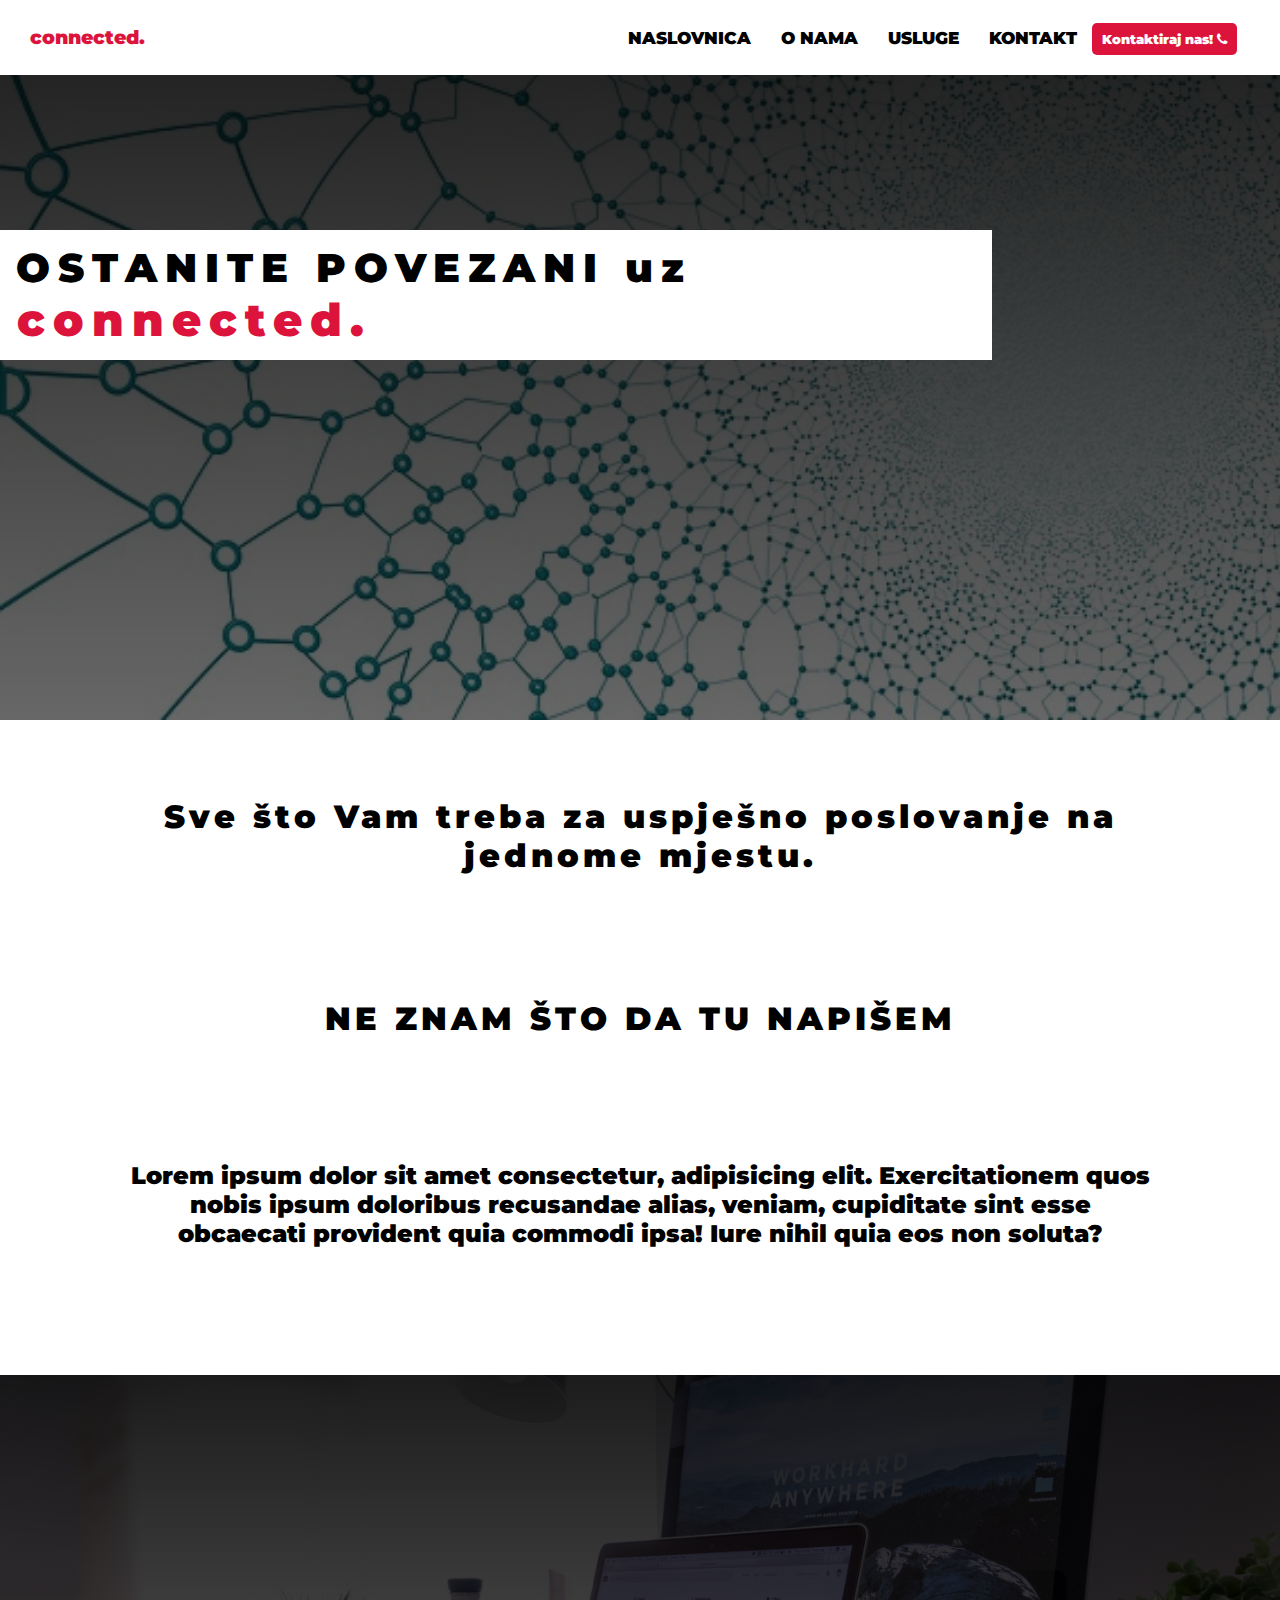
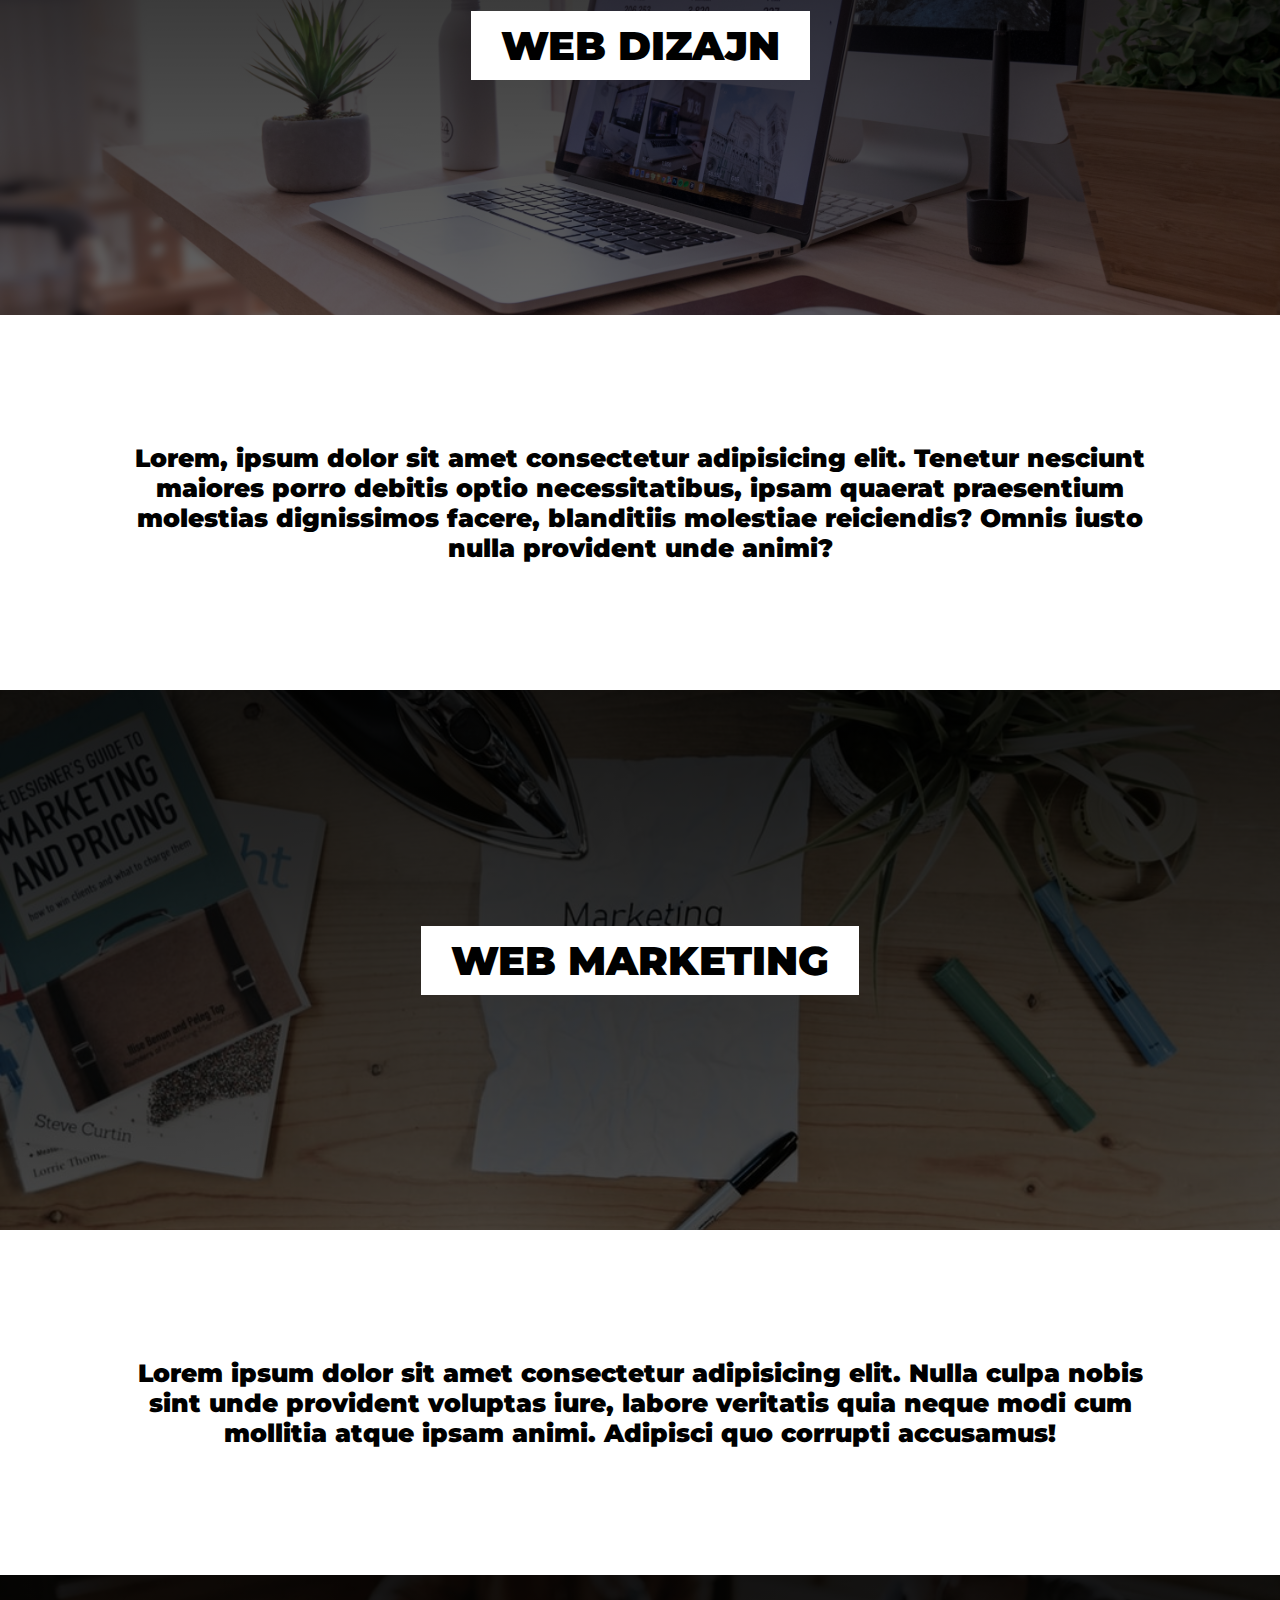
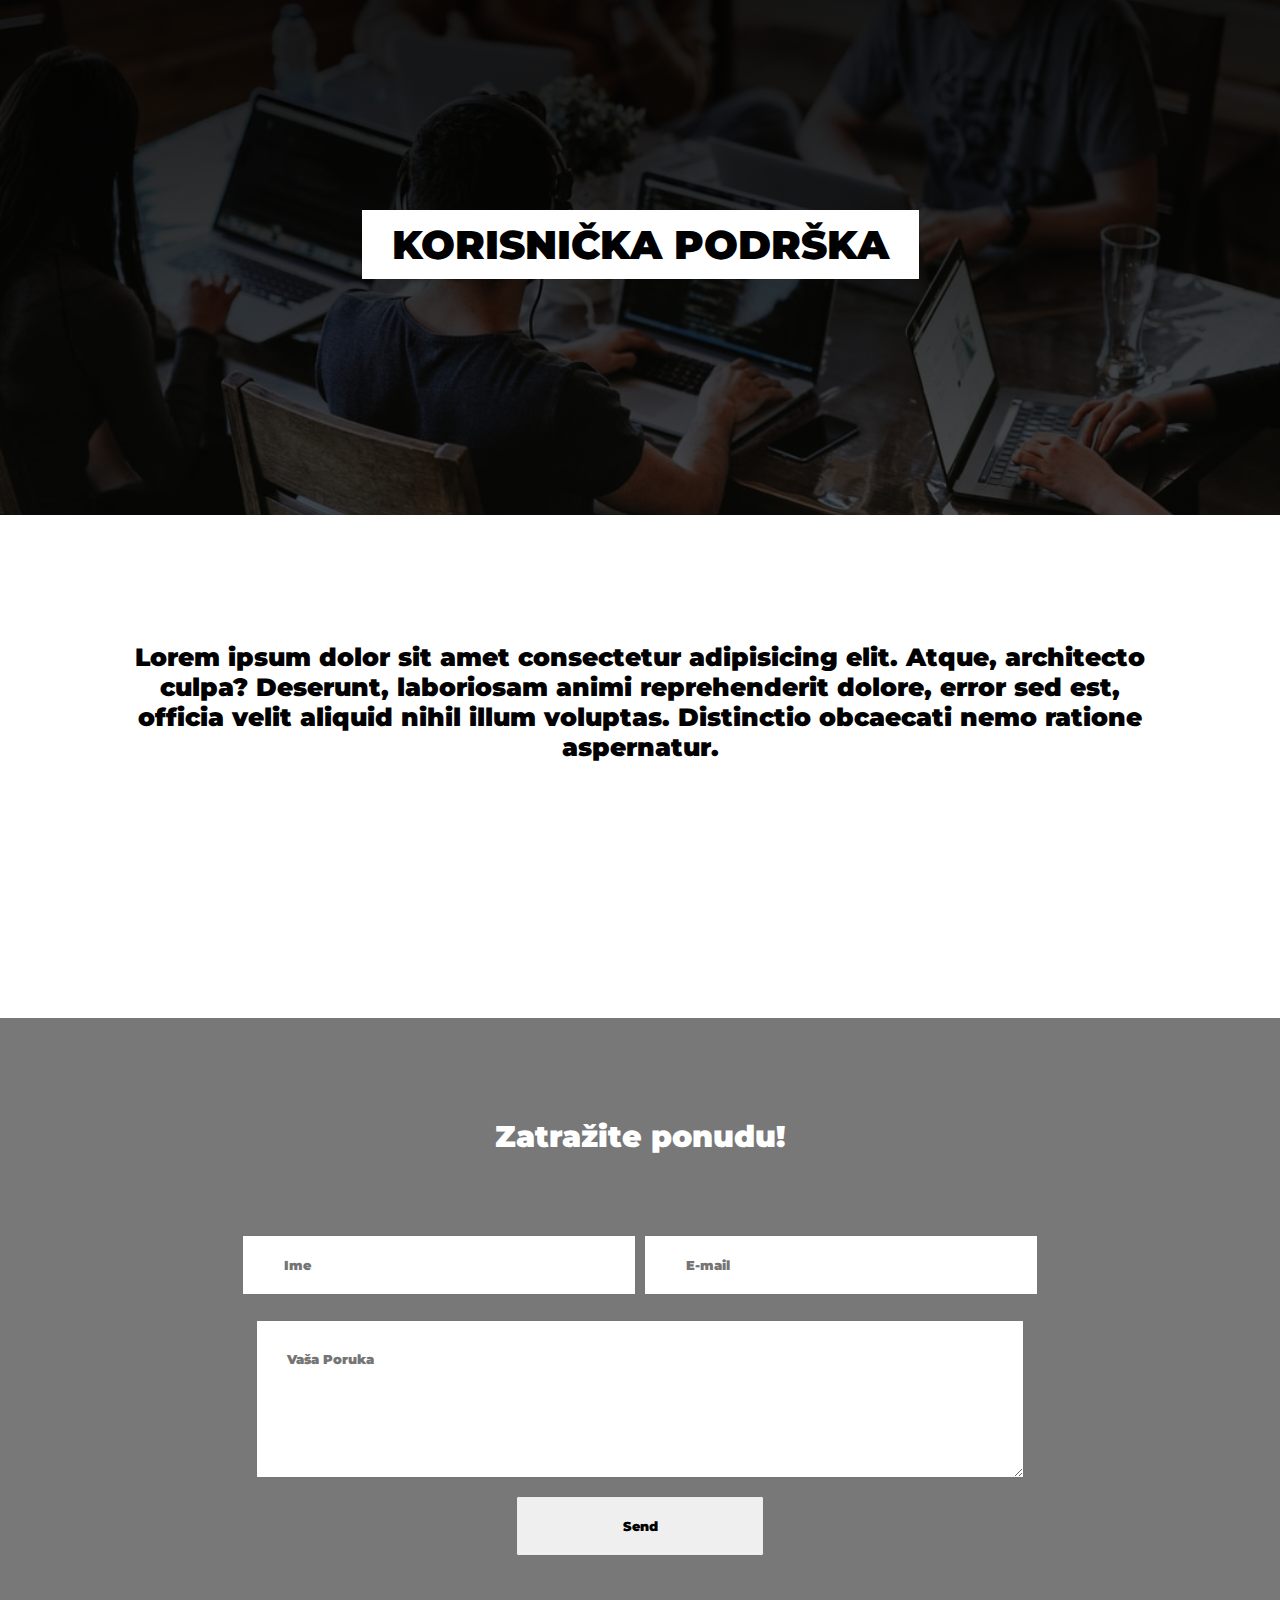
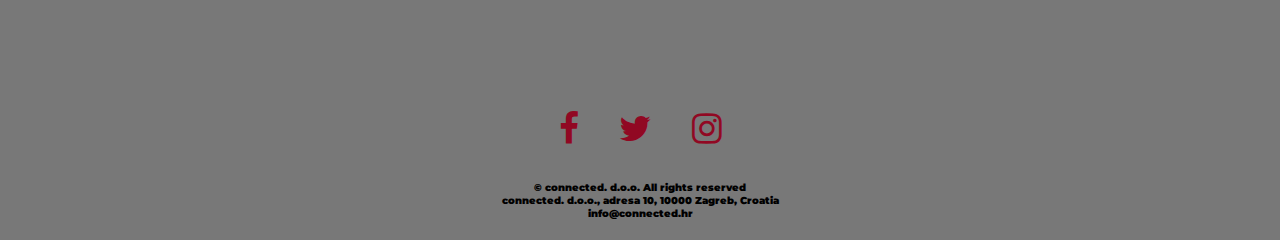
<file: index.html>
<!DOCTYPE html>
<html lang="en">
<head>
    <meta charset="UTF-8">
    <meta name="viewport" content="width=device-width, initial-scale=1.0">
    <link rel="stylesheet" href="./webstyle.css">
    <link rel="stylesheet" href="./mobile.css">

    <link href="https://fonts.googleapis.com/css2?family=Montserrat:ital,wght@0,100;1,300&display=swap" rel="stylesheet">
    <link rel="stylesheet" href="https://cdnjs.cloudflare.com/ajax/libs/font-awesome/4.7.0/css/font-awesome.min.css">
    <link rel="preconnect" href="https://fonts.gstatic.com">
    <link href="https://fonts.googleapis.com/css2?family=Castoro:ital@1&display=swap" rel="stylesheet">
    <title>connected.</title>
</head>
<body> 
    <header>
        <div class="nav">
            <span class="logo"><a class="logo1" href="./index.html">connected.</a></span>
            
            <div class="menu" id="myMenu">
                <ul>
                    <li><a href="./index.html">NASLOVNICA</a></li>
                    <li><a href="./index1.html">O NAMA</a></li>
                    <li><a href="./index2.html">USLUGE</a></li>
                    <li><a href="./index3.html">KONTAKT</a></li>
                    <li><button>Kontaktiraj nas! <i class="fa fa-phone"></i></button ></li>
                    <a href="javascript:void(0);" class="icon" onclick="myFunction()">
                    <i class="fa fa-bars"></i></a>
                </ul>
            </div>
        </div> 
    </header>


    <div class="banner"> 
        <p class="p1"> OSTANITE POVEZANI uz <span class="span">connected.</span></p>
    </div> 
    <div class="paragraf">
        <h1>Sve što Vam treba za uspješno poslovanje na jednome mjestu.</h1>
        <h1 class="t3">NE ZNAM ŠTO DA TU NAPIŠEM</h1>
        <h2>Lorem ipsum dolor sit amet consectetur, adipisicing elit. Exercitationem quos nobis ipsum doloribus recusandae alias, veniam, cupiditate sint esse obcaecati provident quia commodi ipsa! Iure nihil quia eos non soluta?</h2>
   </div> 


   <div class="one gridbig">
        <p class="p2 gridsmall"> WEB DIZAJN</p>
    </div>

    <div class="paragraf">
        <p class="onedescp" >Lorem, ipsum dolor sit amet consectetur adipisicing elit. Tenetur nesciunt maiores porro debitis optio necessitatibus, ipsam quaerat praesentium molestias dignissimos facere, blanditiis molestiae reiciendis? Omnis iusto nulla provident unde animi?</p>
    </div>

    <div class="two gridbig" >
        <p class="p2 gridsmall"> WEB MARKETING</p>
    </div>

    <div class="paragraf">
        <p class="onedescp" >Lorem ipsum dolor sit amet consectetur adipisicing elit. Nulla culpa nobis sint unde provident voluptas iure, labore veritatis quia neque modi cum mollitia atque ipsam animi. Adipisci quo corrupti accusamus!</p>
    </div>

    <div class="three gridbig">
    <p class="p3 gridsmall" >KORISNIČKA PODRŠKA</p>
    </div>

    <div class="paragraf">
        <p class="onedescp" > Lorem ipsum dolor sit amet consectetur adipisicing elit. Atque, architecto culpa? Deserunt, laboriosam animi reprehenderit dolore, error sed est, officia velit aliquid nihil illum voluptas. Distinctio obcaecati nemo ratione aspernatur.</p>
    </div>


    <footer>
                    
        <form>
        <div class="form">
            <h3> Zatražite ponudu!</h3>
            <label for="fname"></label>
            <input type="text" id="fname" name="fname" placeholder="Ime"> 
            <label for="e-mail"></label>
            <input type="text" id="lname" name="lname" placeholder="E-mail"> 
            <label for="message"></label> <br>
            <textarea class="mess" name="message" id="message" rows="6" placeholder="Vaša Poruka"></textarea> <br>
            <input class="send" type="submit" value="Send" class="alt" placeholder="Pošalji!">   
        </form>


        <div class="icons">
            <a href="#" class="fa fa-facebook"></a>
            <a href="#" class="fa fa-twitter"></a>
            <a href="#" class="fa fa-instagram"></a>
        </div>

        <h4>© connected. d.o.o. All rights reserved <br>
            connected. d.o.o., adresa 10, 10000 Zagreb, Croatia<br>
            info@connected.hr<br>  
        </h4>
    </footer>  
    </div> 

    <script>
        function myFunction() {
            var x = document.getElementById("myMenu");
            if (x.className === "menu") {
                x.className += " responsive";
            } else {
                x.className = "menu";
            }
        }
    </script>
</body>
</html>
</file>
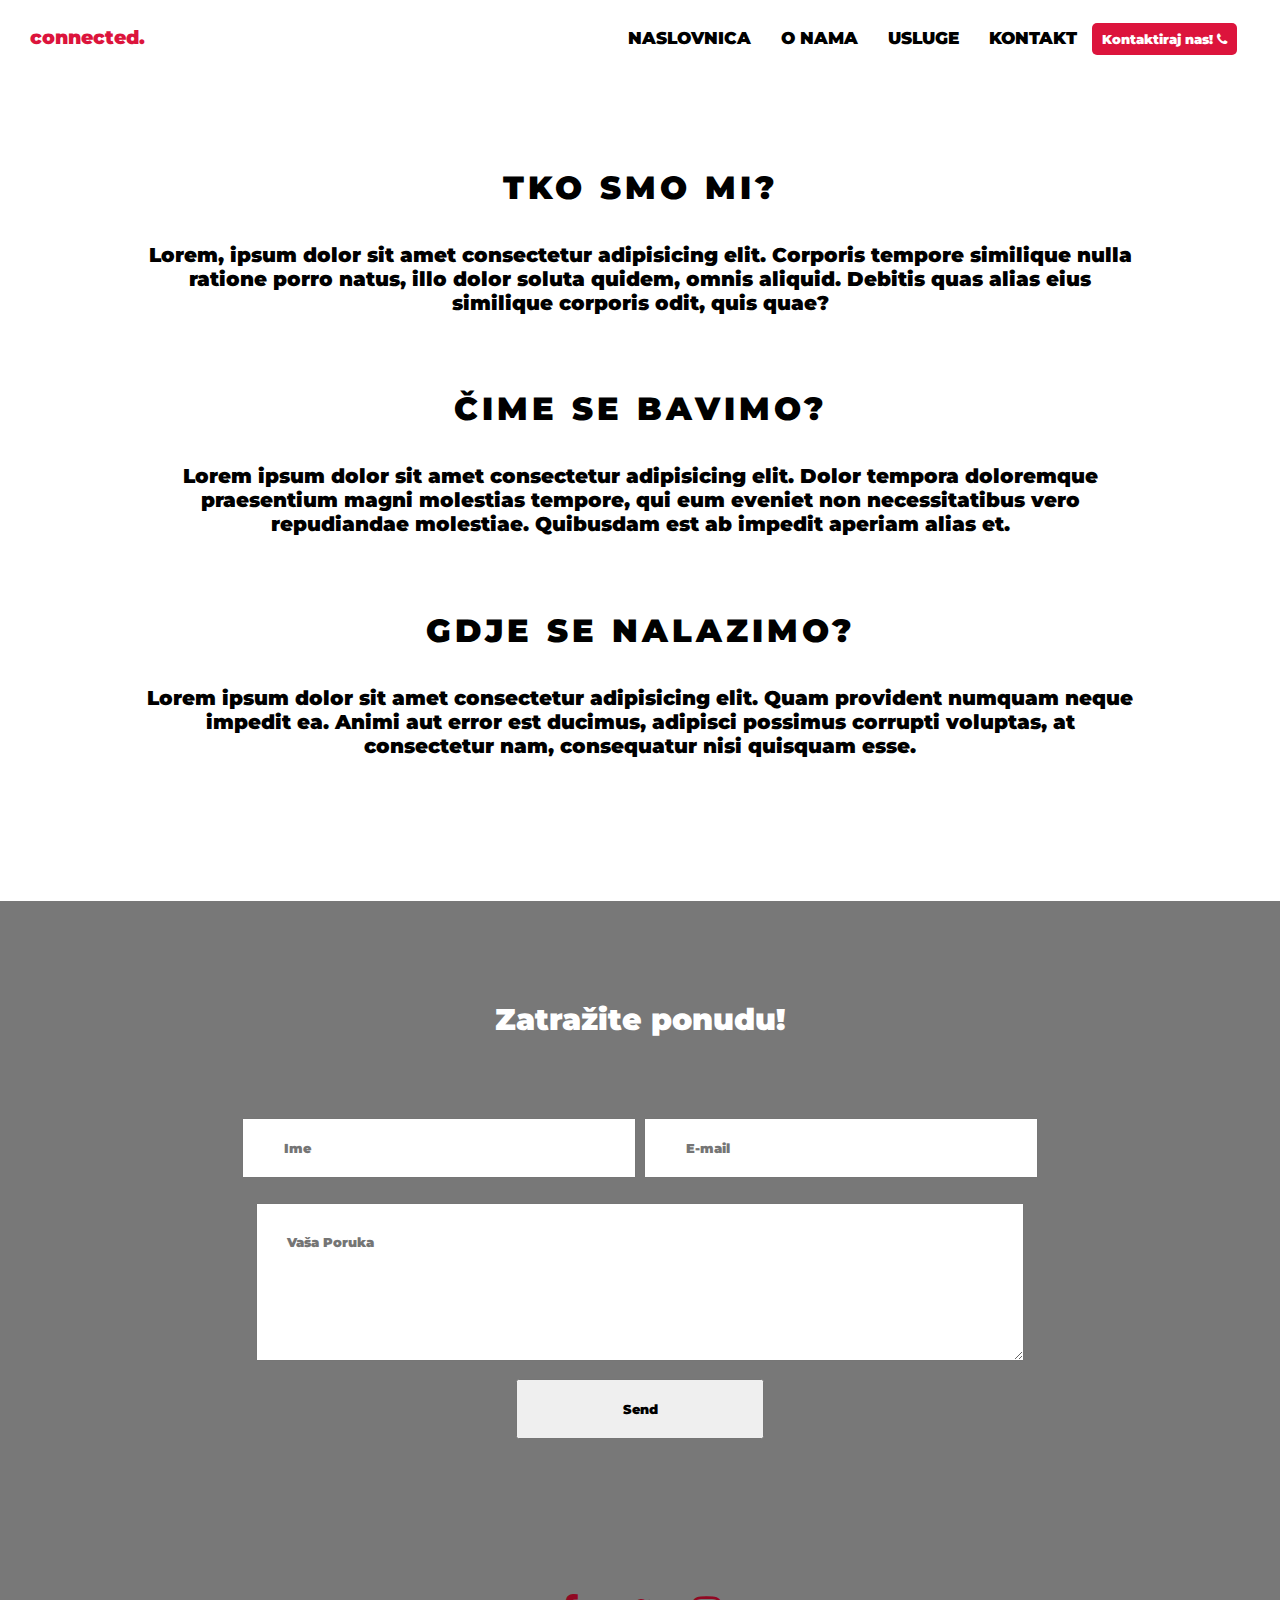
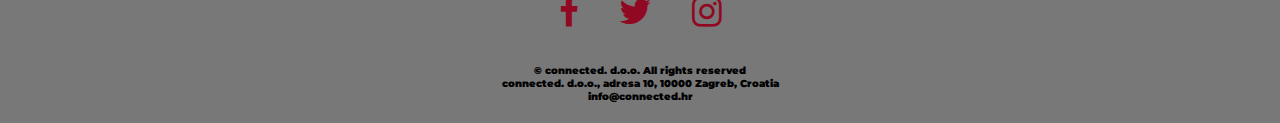
<file: index1.html>
<!DOCTYPE html>
<html lang="en">
<head>
    <meta charset="UTF-8">
    <meta name="viewport" content="width=device-width, initial-scale=1.0">
    <title>connected.</title>

   
    <link rel="stylesheet" href="./webstyle.css">
    <link rel="stylesheet" href="./mobile.css">


    

    
    <link href="https://fonts.googleapis.com/css2?family=Montserrat:ital,wght@0,100;1,300&display=swap" rel="stylesheet">
    <link rel="stylesheet" href="https://cdnjs.cloudflare.com/ajax/libs/font-awesome/4.7.0/css/font-awesome.min.css">
</head>
<body>
    <<header>
        <div class="nav">
            <span class="logo"><a class="logo1" href="./index.html">connected.</a></span>
            
            <div class="menu" id="myMenu">
                <ul>
                    <li><a href="./index.html">NASLOVNICA</a></li>
                    <li><a href="./index1.html">O NAMA</a></li>
                    <li><a href="./index2.html">USLUGE</a></li>
                    <li><a href="./index3.html">KONTAKT</a></li>
                    <li><button>Kontaktiraj nas! <i class="fa fa-phone"></i></button ></li>
                    <a href="javascript:void(0);" class="icon" onclick="myFunction()">
                    <i class="fa fa-bars"></i></a>
                </ul>
            </div>
        </div> 
    </header>
    <div class="tko" >
        <h1>TKO SMO MI?</h1>
            <p class="p1on">Lorem, ipsum dolor sit amet consectetur adipisicing elit. Corporis tempore similique nulla ratione porro natus, illo dolor soluta quidem, omnis aliquid. Debitis quas alias eius similique corporis odit, quis quae?</p>
    </div>
    <div class="cime" >
        <h1>ČIME SE BAVIMO?</h1>
            <p class="p1on">Lorem ipsum dolor sit amet consectetur adipisicing elit. Dolor tempora doloremque praesentium magni molestias tempore, qui eum eveniet non necessitatibus vero repudiandae molestiae. Quibusdam est ab impedit aperiam alias et.</p>
    </div>
    <div class="Gdje">
        <h1>GDJE SE NALAZIMO?</h1>
        <p class="p1on">Lorem ipsum dolor sit amet consectetur adipisicing elit. Quam provident numquam neque impedit ea. Animi aut error est ducimus, adipisci possimus corrupti voluptas, at consectetur nam, consequatur nisi quisquam esse.</p>
    </div>

    <footer>
                    
        <form>
        <div class="form">
            <h3> Zatražite ponudu!</h3>
            <label for="fname"></label>
            <input type="text" id="fname" name="fname" placeholder="Ime"> 
            <label for="e-mail"></label>
            <input type="text" id="lname" name="lname" placeholder="E-mail"> 
            <label for="message"></label> <br>
            <textarea class="mess" name="message" id="message" rows="6" placeholder="Vaša Poruka"></textarea> <br>
            <input class="send" type="submit" value="Send" class="alt" placeholder="Pošalji!">   
        </form>


        <div class="icons">
            <a href="#" class="fa fa-facebook"></a>
            <a href="#" class="fa fa-twitter"></a>
            <a href="#" class="fa fa-instagram"></a>
        </div>

        <h4>© connected. d.o.o. All rights reserved <br>
            connected. d.o.o., adresa 10, 10000 Zagreb, Croatia<br>
            info@connected.hr<br>  
        </h4>
    </footer>  
    </div> 

    <script>
        function myFunction() {
            var x = document.getElementById("myMenu");
            if (x.className === "menu") {
                x.className += " responsive";
            } else {
                x.className = "menu";
            }
        }
    </script>
</body>
</html>
</body>
</html>
</file>
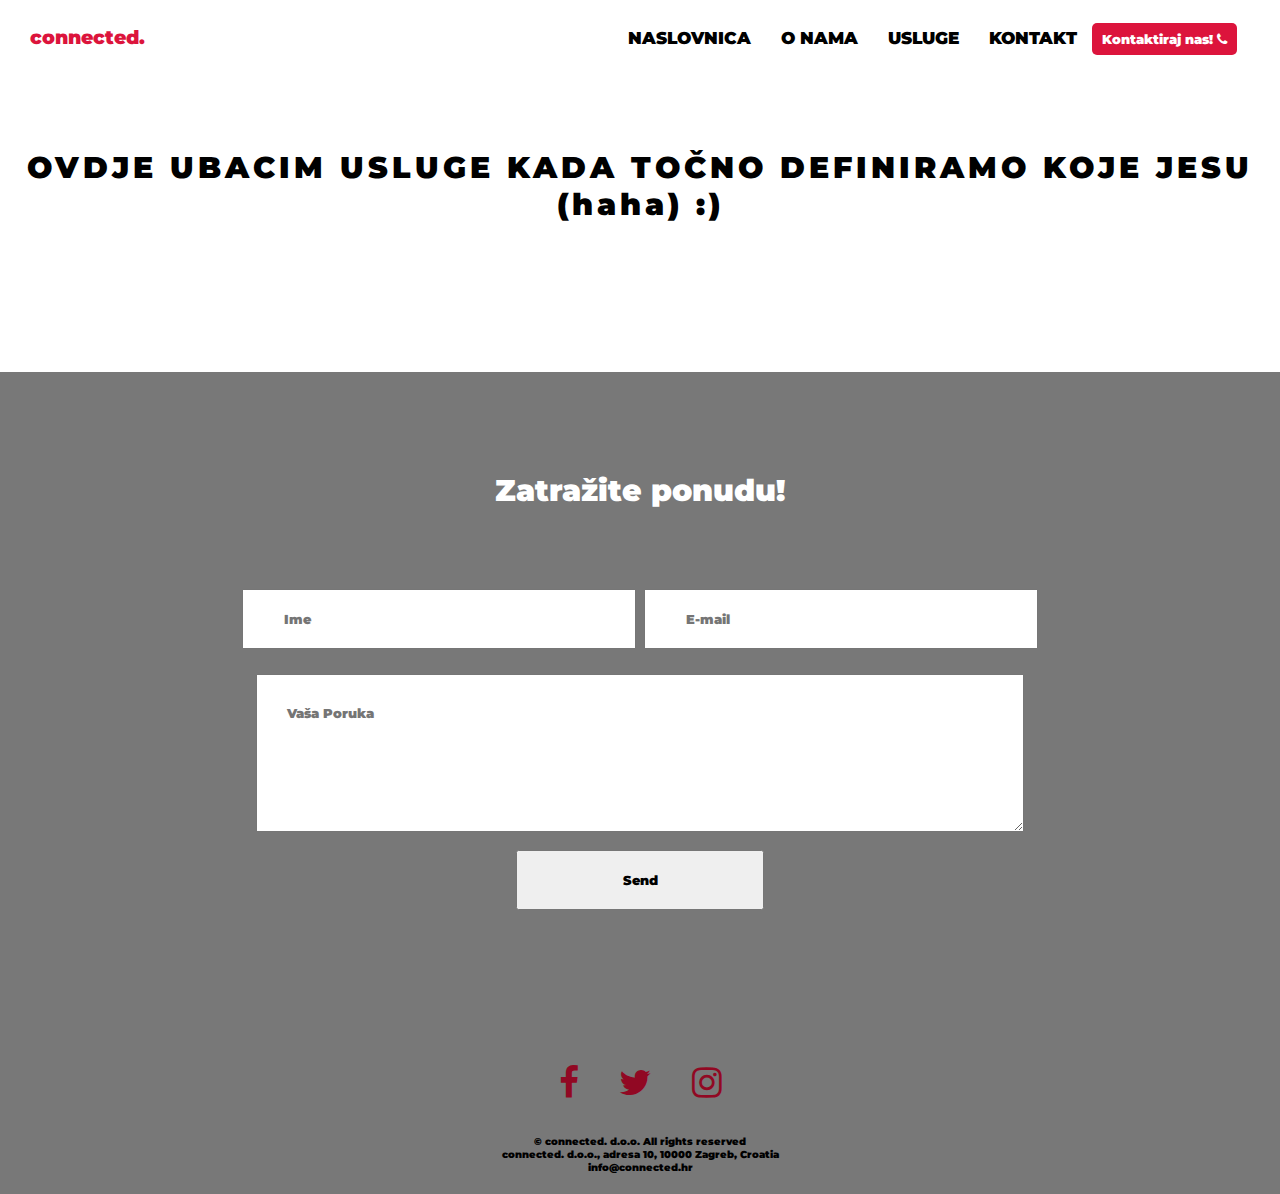
<file: index2.html>
<!DOCTYPE html>
<html lang="en">
<head>
    <meta charset="UTF-8">
    <meta name="viewport" content="width=device-width, initial-scale=1.0">
    <title>Document</title>
    <link href="https://fonts.googleapis.com/css2?family=Montserrat:ital,wght@0,100;1,300&display=swap" rel="stylesheet">
    <link rel="stylesheet" href="https://cdnjs.cloudflare.com/ajax/libs/font-awesome/4.7.0/css/font-awesome.min.css">
   
    <link rel="stylesheet" href="./webstyle.css">
    <link rel="stylesheet" href="./mobile.css">
</head>
<body>
    <header>
        <div class="nav">
            <span class="logo"><a class="logo1" href="./index.html">connected.</a></span>
            
            <div class="menu" id="myMenu">
                <ul>
                    <li><a href="./index.html">NASLOVNICA</a></li>
                    <li><a href="./index1.html">O NAMA</a></li>
                    <li><a href="./index2.html">USLUGE</a></li>
                    <li><a href="./index3.html">KONTAKT</a></li>
                    <li><button>Kontaktiraj nas! <i class="fa fa-phone"></i></button ></li>
                    <a href="javascript:void(0);" class="icon" onclick="myFunction()">
                    <i class="fa fa-bars"></i></a>
                </ul>
            </div>
        </div> 
    </header>

    <h1 class="h1usluge">OVDJE UBACIM USLUGE KADA TOČNO DEFINIRAMO KOJE JESU (haha) :) </h1>
        </ul>




    <footer>
                    
        <form>
        <div class="form">
            <h3> Zatražite ponudu!</h3>
            <label for="fname"></label>
            <input type="text" id="fname" name="fname" placeholder="Ime"> 
            <label for="e-mail"></label>
            <input type="text" id="lname" name="lname" placeholder="E-mail"> 
            <label for="message"></label> <br>
            <textarea class="mess" name="message" id="message" rows="6" placeholder="Vaša Poruka"></textarea> <br>
            <input class="send" type="submit" value="Send" class="alt" placeholder="Pošalji!">   
        </form>


        <div class="icons">
            <a href="#" class="fa fa-facebook"></a>
            <a href="#" class="fa fa-twitter"></a>
            <a href="#" class="fa fa-instagram"></a>
        </div>

        <h4>© connected. d.o.o. All rights reserved <br>
            connected. d.o.o., adresa 10, 10000 Zagreb, Croatia<br>
            info@connected.hr<br>  
        </h4>
    </footer>  
    </div> 

    <script>
        function myFunction() {
            var x = document.getElementById("myMenu");
            if (x.className === "menu") {
                x.className += " responsive";
            } else {
                x.className = "menu";
            }
        }
    </script>
</body>
</html>
</file>
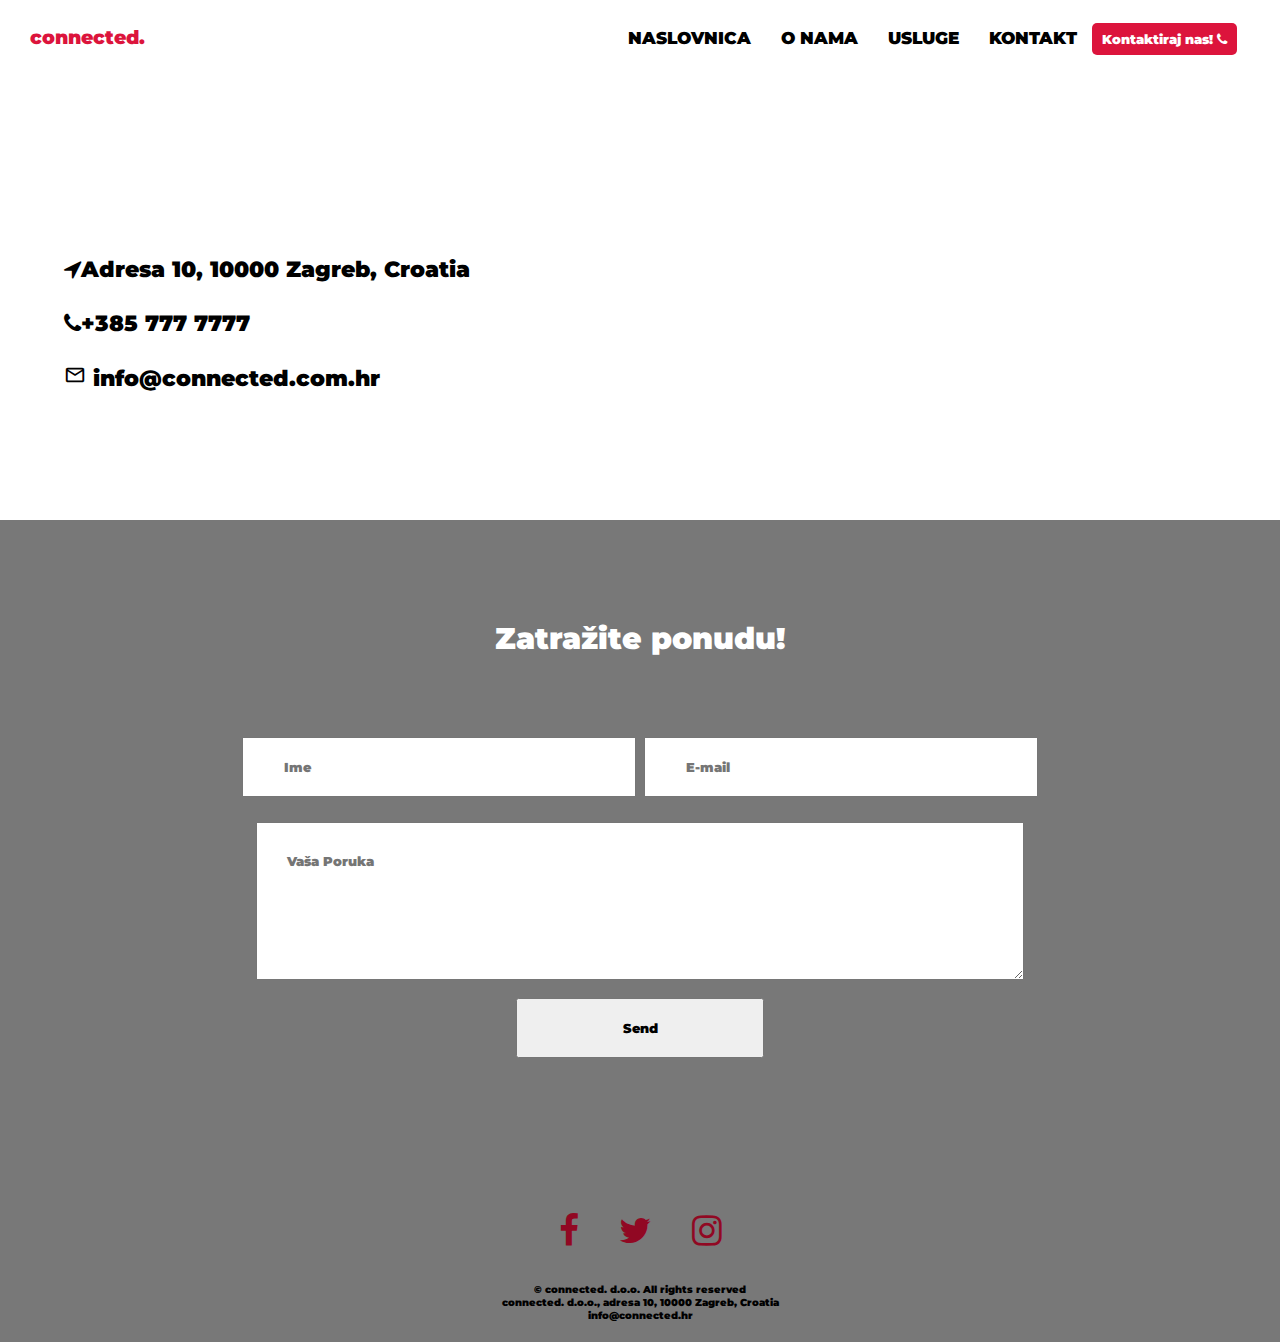
<file: index3.html>
<!DOCTYPE html>
<html lang="en">
<head>
    <meta charset="UTF-8">
    <meta name="viewport" content="width=device-width, initial-scale=1.0">
    <title>Document</title>
    <link href="https://fonts.googleapis.com/css2?family=Montserrat:ital,wght@0,100;1,300&display=swap" rel="stylesheet">
    <link rel="stylesheet" href="https://cdnjs.cloudflare.com/ajax/libs/font-awesome/4.7.0/css/font-awesome.min.css">
    <link href="https://fonts.googleapis.com/icon?family=Material+Icons" rel="stylesheet">
    <link rel="stylesheet" href="./kontakt.css">
    <link rel="stylesheet" href="./webstyle.css">
    <link rel="stylesheet" href="./mobile.css">
    
</head>
<body>
    <header>
        <div class="nav">
            <span class="logo"><a class="logo1" href="./index.html">connected.</a></span>
            
            <div class="menu" id="myMenu">
                <ul>
                    <li><a href="./index.html">NASLOVNICA</a></li>
                    <li><a href="./index1.html">O NAMA</a></li>
                    <li><a href="./index2.html">USLUGE</a></li>
                    <li><a href="./index3.html">KONTAKT</a></li>
                    <li><button>Kontaktiraj nas! <i class="fa fa-phone"></i></button ></li>
                    <a href="javascript:void(0);" class="icon" onclick="myFunction()">
                    <i class="fa fa-bars"></i></a>
                </ul>
            </div>
        </div> 
    </header>
    <div class="fa1 fa11" >
    <p><i class="fa fa-location-arrow"></i>Adresa 10, 10000 Zagreb, Croatia</p> <br>
    <p><i class="fa fa-phone"></i>+385 777 7777</p> <br>
    <p><i class="material-icons">mail_outline</i> info@connected.com.hr</p>
 </div> 


 <footer>
                    
    <form>
    <div class="form">
        <h3> Zatražite ponudu!</h3>
        <label for="fname"></label>
        <input type="text" id="fname" name="fname" placeholder="Ime"> 
        <label for="e-mail"></label>
        <input type="text" id="lname" name="lname" placeholder="E-mail"> 
        <label for="message"></label> <br>
        <textarea class="mess" name="message" id="message" rows="6" placeholder="Vaša Poruka"></textarea> <br>
        <input class="send" type="submit" value="Send" class="alt" placeholder="Pošalji!">   
    </form>


    <div class="icons">
        <a href="#" class="fa fa-facebook"></a>
        <a href="#" class="fa fa-twitter"></a>
        <a href="#" class="fa fa-instagram"></a>
    </div>

    <h4>© connected. d.o.o. All rights reserved <br>
        connected. d.o.o., adresa 10, 10000 Zagreb, Croatia<br>
        info@connected.hr<br>  
    </h4>
</footer>  
</div> 

<script>
    function myFunction() {
        var x = document.getElementById("myMenu");
        if (x.className === "menu") {
            x.className += " responsive";
        } else {
            x.className = "menu";
        }
    }
</script>
</body>
</html>
</file>
<file: webstyle.css>
*{
    padding: 0;
    margin: 0;
    font-family: 'Montserrat', sans-serif;
    font-weight: 900;
    
}
*:focus {
    outline: none;
}
/*navigation*/

.nav {
    width: 100%;
    background-color: white;
    font-size: 17px;
    padding: 15px;
    overflow: hidden;
    position: fixed;
    top: 0;  
    z-index: 1;
}

.logo, .logo1{
    font-size: 19px;
    color: crimson; 
    width: 10%;
    float: left;
}

ul{
    list-style: none;
    margin-right: 5%;
    margin-top: 2px;
    align-items: baseline;
    display: flex;
    justify-content: flex-end;
}
li{
    display: inline-block;    
}
li a:hover{
    color: crimson;
    transition: all 0.4s ease 0s;
}
a{
    display: block;
    text-decoration: none;
    padding: 11px 15px;
    color: black; 
}

/*hamburger*/
.menu {
    overflow: hidden;
}
.menu .icon {
    display: none;
}




/*banner*/

.banner{
    background-image: linear-gradient(rgba(0, 0, 0, 0.89),rgba(0, 0, 0, 0.596)), url("./klo.jpg");
    background-repeat: no-repeat;
    background-size: cover;
    height: 80vh;
}
.p1{
    margin-top: 230px !important;
    position: absolute;
    font-size: 40px;
    letter-spacing: 8px;
    color:black;
    margin-top: 20%;
    background-color: white;
    padding: 12px 15px;
    border:  1px solid white;
    width: 75vw;
}
.span{
    border: 1px solid white;
    width: 45%;
    text-align: center;
    font-size: 45px;
    letter-spacing: 8px;
    background-color: white;
    color: crimson !important;
}
/*texts*/
h1{
    text-align: center;
    padding: 21px 10px;
    letter-spacing: 4px;
    margin-top: 3%;
}
.t3{
    margin-top: 8%;
}
h2{
    text-align: center;
    margin-top: 10%;
    margin-bottom: 10%;
}
.paragraf {
   margin: 0 10% 0 10%; /*  10% SVE 4 STRANE */
   padding-top: 25px;
   padding-bottom: 25px;
}
.onedescp{
    text-align: center;
    margin-top: 10%;
    margin-bottom: 10%;
    font-size: 25px;
}

/*
 *  GRIDS
 */

.gridbig{
    display:grid;
    align-items:center;
    justify-content: center;
    align-content: center;

    grid-template:
    ". . ." 1fr,
    ". p ." 1fr,
    ". . ." 1fr /
    1fr 1fr 1fr;
}
.gridsmall{
    display: grid;
    grid-area: p;
}
/* banners - dizajn i marketing */
.one{
    background-image: linear-gradient(rgba(0, 0, 0, 0.89),rgba(0, 0, 0, 0.596)), url("./pro12.jpg");
    background-repeat: no-repeat;
    background-size: cover;
    background-position: center;
    height: 60vh;
    width: 100%;
}
.p2{
    text-align: center;
    font-size: 40px;
    color: black;
    background-color: white;
    padding: 10px 30px;  
}
.two{
    background-image: linear-gradient(rgba(0, 0, 0, 0.89),rgba(0, 0, 0, 0.658)), url("./marketing.jpg");
    background-repeat: no-repeat;
    background-size: cover;
    background-position: center;
    height: 60vh;
    width: 100%;
}
/*banner - korisnicka podrska */
.p3{
    text-align: center;
    font-size: 40px;
    color: black;
    background-color: white;
    padding: 10px 30px;
}
.three{
    background-image: linear-gradient(rgba(0, 0, 0, 0.89),rgba(0, 0, 0, 0.596)), url("./tech.jpg");
    background-repeat: no-repeat;
    background-size: cover;
    background-position: center;
    height: 60vh;
    width: 100%;
}
/*zatražite ponudu*/
h3{
    text-align: center;
    font-size: 30px;
    padding: 80px;
    color: white; 
}
/*copyright*/
h4{
    font-size: 10px;
    bottom: 0;
}
/* buttons */
button{
    padding: 8px 10px;
    background-color: crimson;
    color: white;
    border: 1px solid crimson;
    border-radius: 5px ;
    width: fit-content;
    border: none;
}
button:hover{
    background-color:rgba(21, 78, 70, 0.644);
    transition: all 0.4s ease 0s;
}
.usluge{
    display: flex;
    justify-content: space-around;
    margin-top: 200px;
    font-size: 30px;
    padding: 20px;
    margin-left: 50px;
    letter-spacing: 4px;
}
/* forma */
.form {
    text-align: center;
    font-size: 25px;
    padding: 20px;
    margin-top: 10%;
}
input, select, textarea {
    width: 25%;
    padding: 20px 40px;
    color: black;
}


.mess{
    width: 57%;
    padding: 30px;
    margin-top: 2%;
}
.send{
    width: 20%;
    margin-top: 1%;
}
.send:hover{
    background-color: crimson;
    transition: all 0.4s ease 0s;
    color: white;
    border: crimson;
}
/* footer */
footer{
    background-color: #787878;
}
.icons{
    display: flex;
    justify-content: center;
    padding: 20px;
}
.icons a{
    display: inline-block;
    font-size: 35px;
    padding: 15px 20px;
    text-decoration: none;
    color: rgb(145, 8, 35);   
    margin-top: 10%;
}
.icons a:hover {
    color: white;
    transition: all 0.4s ease 0s;
}

/*o nama */ 
.p1on{
    font-size: 20px;
    text-align: center;
    padding: 15px;
    margin: 0 10% 0 10%;
}
.tko{
    margin-top: 10%;
}
/*usluge*/
.h1usluge{
    margin-top: 10%;
    font-size: 30px;
    text-align: center;
}
</file>
<file: mobile.css>
@media screen and (max-width: 768px) {
    .logo, .logo1{
         font-size: 19px; 
         width: 10%;

     }

     /*burger*/
     ul {
         display: grid;
         justify-items: center;
         justify-content: center;
        align-content: center;
     }
    .menu a {
        display: none;
    }
    .menu button {
        display: none;
    }
    .menu a.icon {
        float: right;
        display: block !important;
        
     }
     .menu.responsive {
         position: relative;
        }
     .menu.responsive a.icon {
    
       position: absolute;
       right: 5%;
       top: 0;
     }
    

     .menu.responsive a {
        float: none;
        display: grid;
        text-align: center;
        justify-items: center;
        align-content: center;
     }
   
     .menu.responsive a:first-child {
         padding-top: 35px;
     }

    


    .p1{
        font-size: 30px;
        margin-top: 200px;
    }
    .send{
         
        padding: 20px 25px;
    }
}
</file>
<file: kontakt.css>
.fa11{
    font-size: 22px;
    margin-top: 20%;
    margin-left: 5%;
}
.material-icons{
    font-size: 22px;
}
</file>
